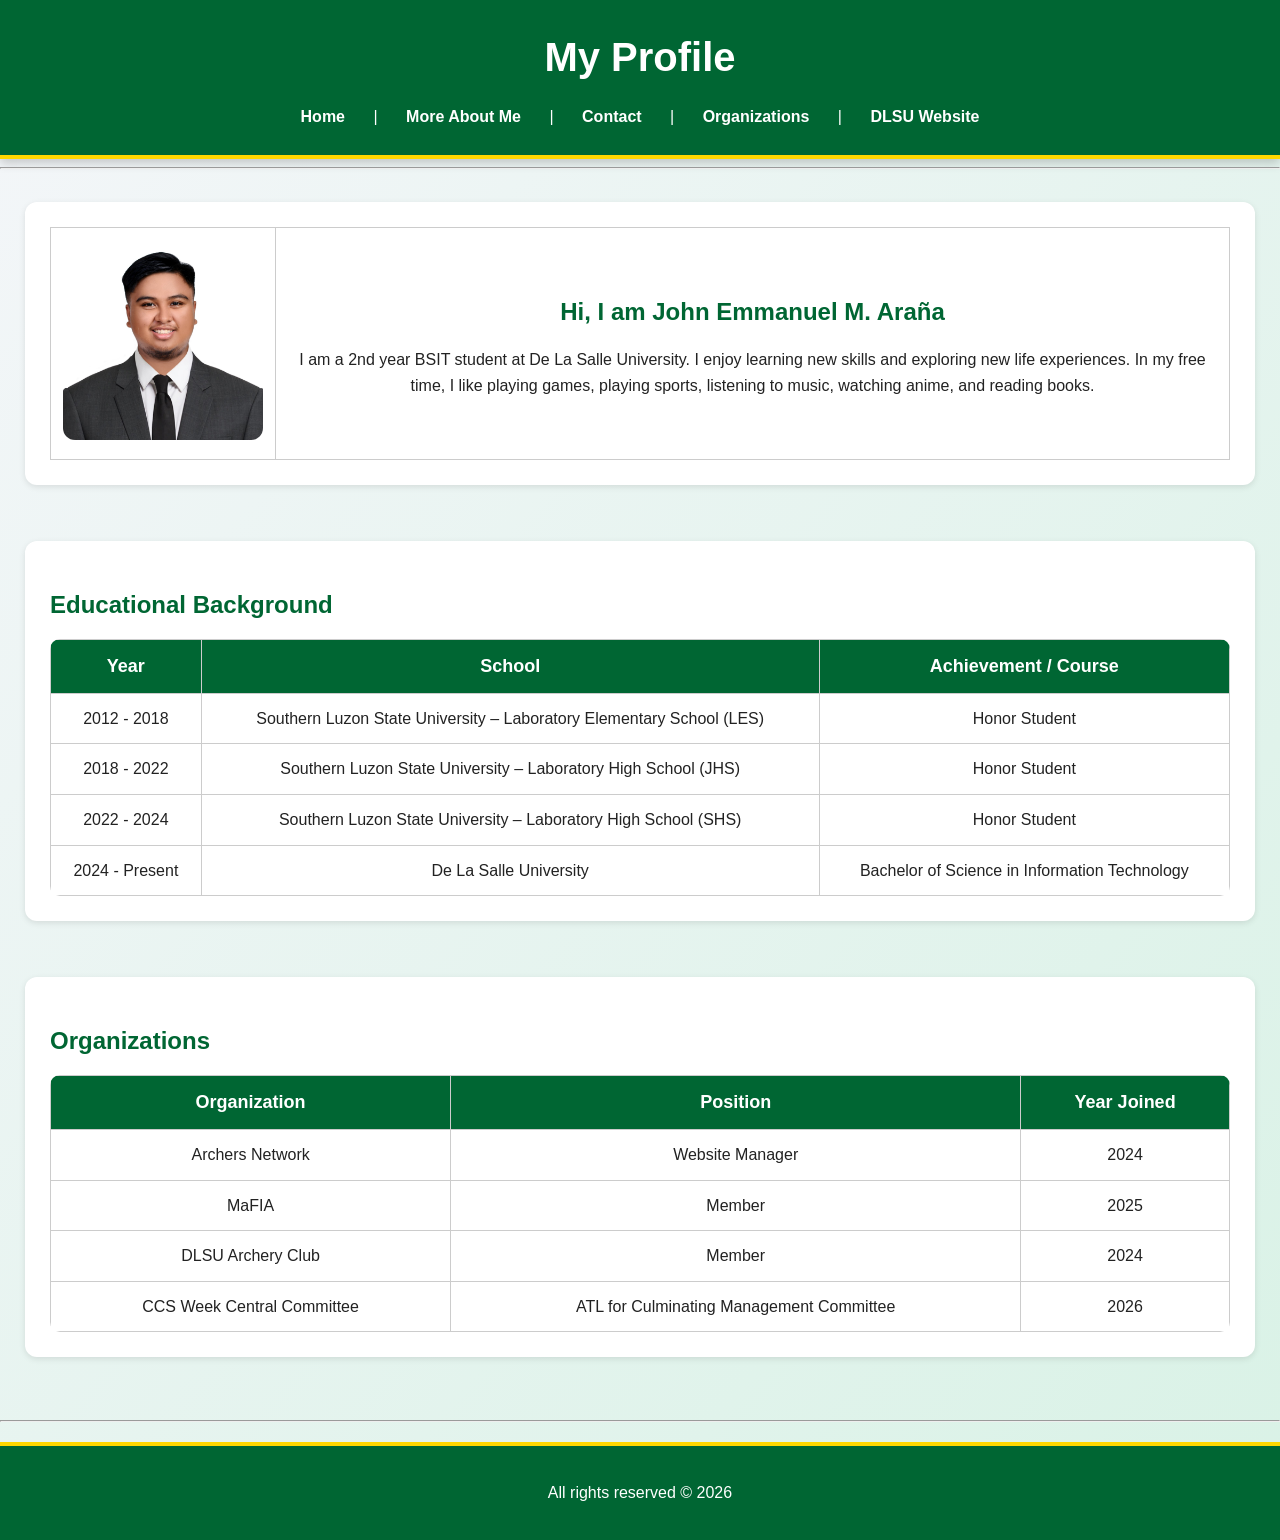
<file: index.html>
<!-- index.html -->

<!DOCTYPE html>
<html lang="en">

<head>
    <meta charset="UTF-8">
    <meta name="viewport" content="width=device-width, initial-scale=1.0">
    <title>My Profile</title>

    <link rel="stylesheet" href="style.css">
</head>

<body>

    <header>

        <h1>My Profile</h1>

        <nav>
            <a href="index.html">Home</a> |
            <a href="about.html">More About Me</a> |
            <a href="contact.html">Contact</a> |
            <a href="#organizations">Organizations</a> |
            <a href="https://www.dlsu.edu.ph/" target="_blank">
                DLSU Website
            </a>
        </nav>

    </header>

    <hr>

    <main>


        <section>

            <table cellpadding="15">

                <tr>

                    <td>
                        <img src="Images/Me.jpg"
                             alt="Profile Picture"
                             width="200"
                             class="profile-image">
                    </td>

                    <td>

                        <h2>Hi, I am John Emmanuel M. Araña</h2>

                        <p>
                            I am a 2nd year BSIT student at De La Salle University.
                            I enjoy learning new skills and exploring new life experiences.
                            In my free time, I like playing games, playing sports,
                            listening to music, watching anime, and reading books.
                        </p>

                    </td>

                </tr>

            </table>

        </section>

        <br>

        <section>

            <h2>Educational Background</h2>

            <table width="100%" 
                cellpadding="10"
                class="info-table">

                <tr>
                    <th>Year</th>
                    <th>School</th>
                    <th>Achievement / Course</th>
                </tr>

                <tr>
                    <td>2012 - 2018</td>
                    <td>
                        Southern Luzon State University –
                        Laboratory Elementary School (LES)
                    </td>
                    <td>Honor Student</td>
                </tr>

                <tr>
                    <td>2018 - 2022</td>
                    <td>
                        Southern Luzon State University –
                        Laboratory High School (JHS)
                    </td>
                    <td>Honor Student</td>
                </tr>

                <tr>
                    <td>2022 - 2024</td>
                    <td>
                        Southern Luzon State University –
                        Laboratory High School (SHS)
                    </td>
                    <td>Honor Student</td>
                </tr>

                <tr>
                    <td>2024 - Present</td>
                    <td>De La Salle University</td>
                    <td>
                        Bachelor of Science in Information Technology
                    </td>
                </tr>

            </table>

        </section>

        <br>

        <section id="organizations">

            <h2>Organizations</h2>

            <table width="100%" 
                cellpadding="10"
                class="info-table">

                <tr>
                    <th>Organization</th>
                    <th>Position</th>
                    <th>Year Joined</th>
                </tr>

                <tr>
                    <td>Archers Network</td>
                    <td>Website Manager</td>
                    <td>2024</td>
                </tr>

                <tr>
                    <td>MaFIA</td>
                    <td>Member</td>
                    <td>2025</td>
                </tr>

                <tr>
                    <td>DLSU Archery Club</td>
                    <td>Member</td>
                    <td>2024</td>
                </tr>

                <tr>
                    <td>CCS Week Central Committee</td>
                    <td>ATL for Culminating Management Committee</td>
                    <td>2026</td>
                </tr>

            </table>

        </section>

    </main>

    <hr>

    <footer>
        <p>All rights reserved © 2026</p>
    </footer>

</body>

</html>
</file>
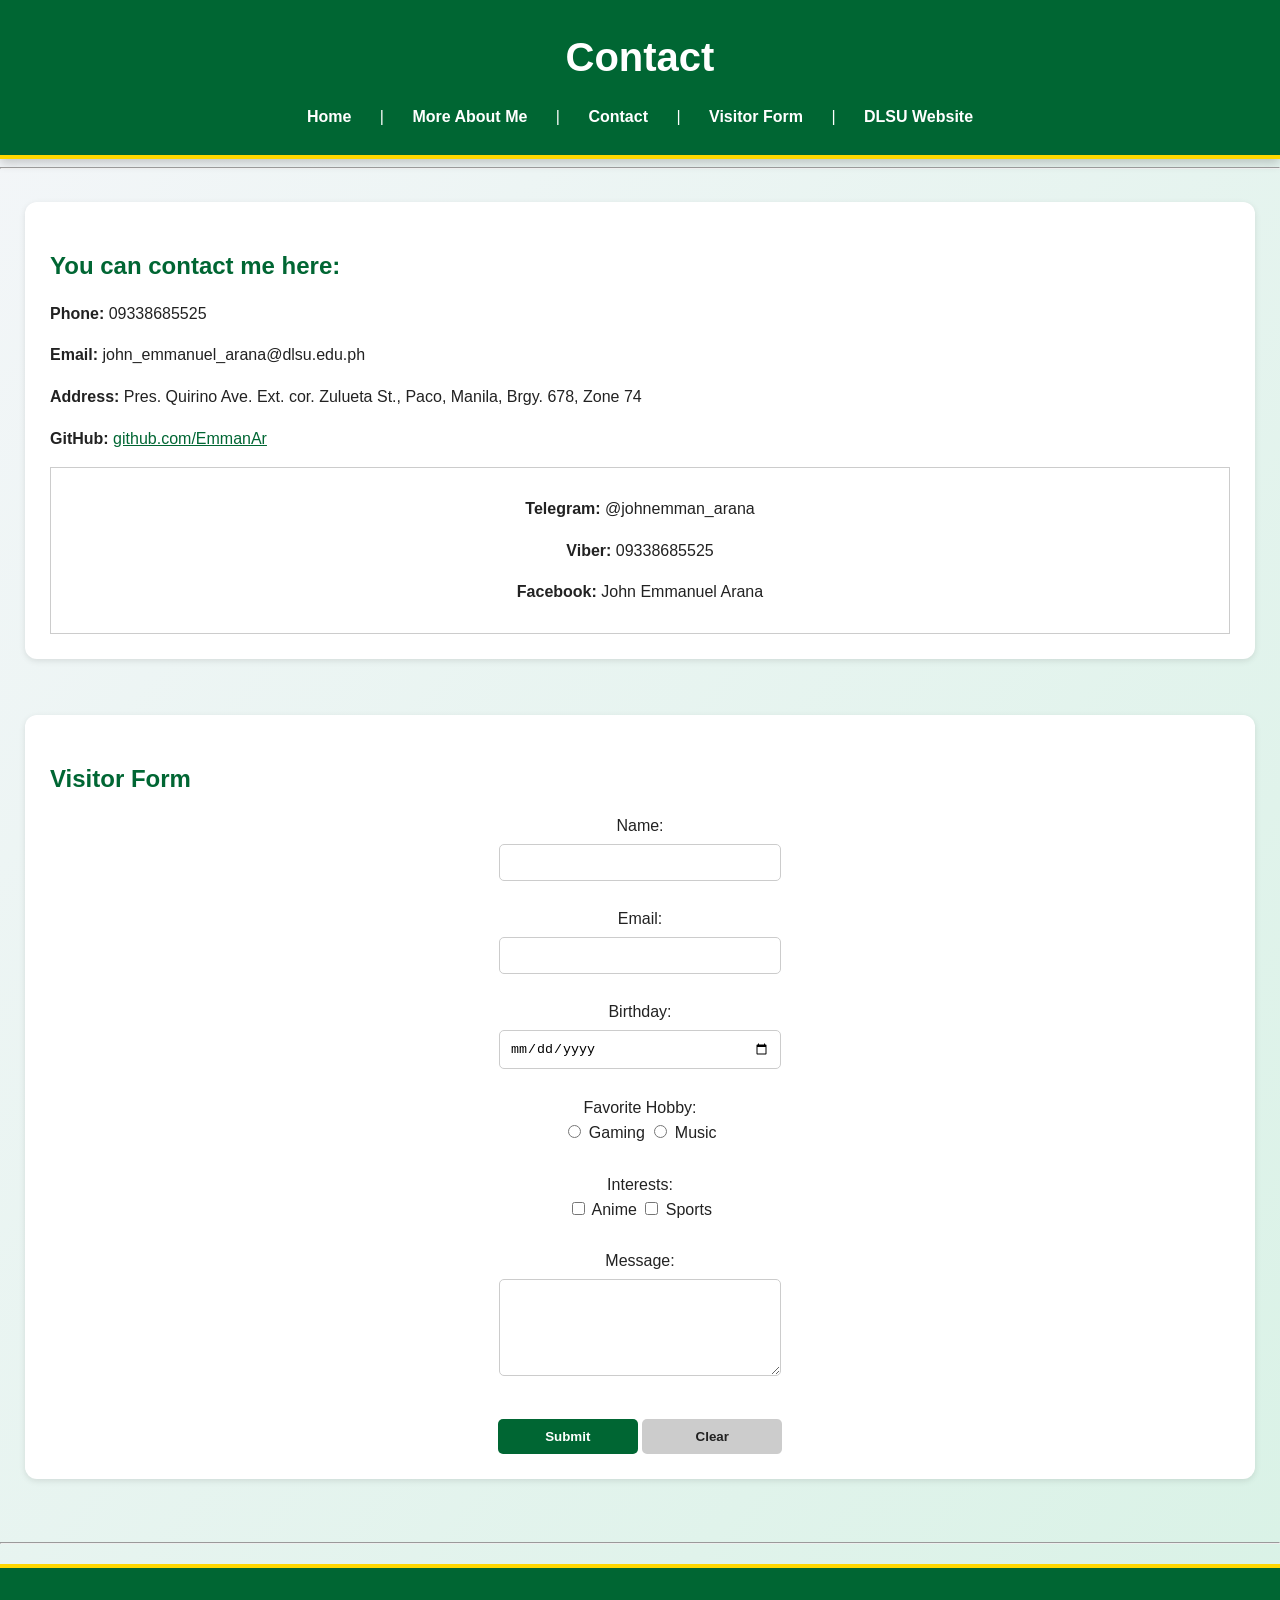
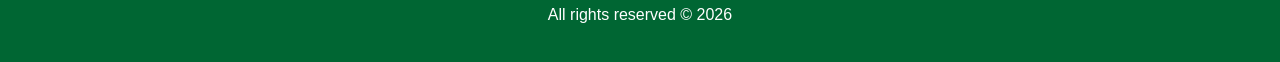
<file: contact.html>
<!-- contact.html -->

<!DOCTYPE html>
<html lang="en">

<head>
    <meta charset="UTF-8">
    <meta name="viewport" content="width=device-width, initial-scale=1.0">
    <title>Contact</title>

    <link rel="stylesheet" href="style.css">
</head>

<body>

    <header>

        <h1>Contact</h1>

        <nav>
            <a href="index.html">Home</a> |
            <a href="about.html">More About Me</a> |
            <a href="contact.html">Contact</a> |
            <a href="#visitor-form">Visitor Form</a> |
            <a href="https://www.dlsu.edu.ph/" target="_blank">
                DLSU Website
            </a>
        </nav>

    </header>

    <hr>

    <main>

        <section>

            <h2>You can contact me here:</h2>

            <table width="100%"
                class="contact-table>

                <tr>

                    <td width="50%">

                        <p><strong>Phone:</strong> 09338685525</p>

                        <p><strong>Email:</strong> john_emmanuel_arana@dlsu.edu.ph</p>

                        <p><strong>Address:</strong> Pres. Quirino Ave. Ext. cor. Zulueta St., Paco, Manila, Brgy. 678, Zone 74</p>

                        <p>
                            <strong>GitHub:</strong>

                            <a href="https://github.com/EmmanAr"
                            target="_blank">

                            github.com/EmmanAr

                            </a>
                        </p>

                    </td>

                    <td width="50%">

                        <p><strong>Telegram:</strong> @johnemman_arana</p>

                        <p><strong>Viber:</strong> 09338685525</p>

                        <p><strong>Facebook:</strong> John Emmanuel Arana</p>

                    </td>

                </tr>

            </table>

        </section>

        <br>

        <section id="visitor-form">

            <h2>Visitor Form</h2>

            <form class="visitor-form">

                <label for="name">Name:</label><br>

                <input type="text"
                    id="name"
                    name="name">

                <br><br>

                <label for="email">Email:</label><br>

                <input type="email"
                    id="email"
                    name="email">

                <br><br>

                <label for="birthday">Birthday:</label><br>

                <input type="date"
                    id="birthday"
                    name="birthday">

                <br><br>

                <label>Favorite Hobby:</label><br>

                <input type="radio"
                    id="gaming"
                    name="hobby">

                <label for="gaming">Gaming</label>

                <input type="radio"
                    id="music"
                    name="hobby">

                <label for="music">Music</label>

                <br><br>

                <label>Interests:</label><br>

                <input type="checkbox"
                    id="anime">

                <label for="anime">Anime</label>

                <input type="checkbox"
                    id="sports">

                <label for="sports">Sports</label>

                <br><br>

                <label for="message">Message:</label><br>

                <textarea id="message"
                        rows="5"
                        cols="40"></textarea>

                <br><br>

                <input type="submit"
                    value="Submit">
                <input type="reset" 
                    value="Clear">

            </form>

        </section>

    </main>

    <hr>

    <footer>
        <p>All rights reserved © 2026</p>
    </footer>

</body>

</html>
</file>
<file: style.css>
/*
   GENERAL STYLING
*/

body {
    font-family: Arial, sans-serif;
    background-color: #f4f6f9;
    color: #222222;
    margin: 0;
    padding: 0;
    line-height: 1.6;

    /* added background gradient */
    background: linear-gradient(to bottom right, #f4f6f9, #d9f2e6);

    /* page load animation */
    animation: slideIn 1s ease-out;
}

/*
   SMOOTH SCROLL
*/

html {
    scroll-behavior: smooth;
}

/*
   HEADER
*/

header {
    background-color: #006633;
    color: white;
    text-align: center;
    padding: 25px;

    box-shadow: 0 4px 10px rgba(0, 0, 0, 0.2);
    border-bottom: 4px solid #ffd700;
}

header h1 {
    margin: 0;
    font-size: 40px;
    animation: glowTitle 2s infinite alternate;
}

/*
   NAVIGATION
*/

nav {
    margin-top: 15px;
}

nav a {
    text-decoration: none;
    color: white;
    font-weight: bold;
    margin: 0 12px;
    transition: 0.3s;
    padding: 8px 12px;
    border-radius: 5px;
}

nav a:hover {
    color: #ffd700;
    background-color: rgba(255, 255, 255, 0.2);
}

/* 
   MAIN CONTENT
*/

main {
    padding: 25px;
}

/*
   SECTION STYLING
*/

section {
    background-color: white;
    padding: 25px;
    margin-bottom: 30px;
    border-radius: 12px;
    box-shadow: 0 2px 6px rgba(0, 0, 0, 0.1);
    transition: 0.3s;

    /* scroll animation */
    animation: scrollSlide linear;
    animation-timeline: view();
    animation-range: entry 0% cover 30%;
}

section:hover {
    transform: translateY(-5px);
    box-shadow: 0 6px 14px rgba(0, 0, 0, 0.15);
}

/*
   HEADINGS
*/

h2 {
    color: #006633;
    margin-bottom: 15px;
}

h3 {
    color: #004d26;
}

/* animate text */
h1, h2, h3, p, li, a, td, th, label {
    animation: textSlide 1.2s ease-out;
}

/*
   TABLE STYLING
*/

table {
    width: 100%;
    border-collapse: collapse;
}

th {
    background-color: #006633;
    color: white;
    font-size: 18px;
}

th, td {
    border: 1px solid #cccccc;
    padding: 12px;
    text-align: center;
}

tr:hover {
    background-color: #f0fff4;
}

/* table card style */
.info-table,
.favorites-table,
.contact-table {
    background-color: white;
    overflow: hidden;
    border-radius: 10px;
}

/*
   IMAGES / MEDIA
*/

img {
    transition: 0.3s;
}

img:hover {
    transform: scale(1.05);
}

.profile-image {
    border-radius: 12px;
}

video {
    max-width: 100%;
    transition: 0.3s;
    border-radius: 10px;
}

video:hover {
    transform: scale(1.03);
}

audio {
    max-width: 100%;
    width: 300px;
}

/*
   LISTS
*/

ul {
    padding-left: 20px;
}

li {
    margin-bottom: 8px;
}

.no-bullets {
    list-style: none;
    padding-left: 0;
}

/*
   FORM STYLING
*/

form {
    margin-top: 15px;
    max-width: 420px;
    margin-left: auto;
    margin-right: auto;
    text-align: center;
}

input,
textarea {
    padding: 10px;
    width: 260px;
    border: 1px solid #cccccc;
    border-radius: 5px;
    margin-top: 5px;

}

textarea {
    resize: vertical;
}

input[type="radio"],
input[type="checkbox"] {
    width: auto;
}

input[type="submit"] {
    background-color: #006633;
    color: white;
    border: none;
    cursor: pointer;
    width: 140px;
    font-weight: bold;
    transition: 0.3s;
}

input[type="reset"] {
    background-color: #cccccc;
    color: #222222;
    border: none;
    cursor: pointer;
    width: 140px;
    font-weight: bold;
    transition: 0.3s;
    margin-top: 10px;
}

input[type="submit"]:hover {
    transform: scale(1.05);
    background-color: #00aa55;
}

input[type="reset"]:hover {
    background-color: #aaaaaa;
    transform: scale(1.05);
}

/*
   LINKS
*/

a {
    color: #006633;
    transition: 0.3s;
}

a:hover {
    color: #00cc66;
    text-decoration: underline;
}

a:visited {
    color: #00ff44;
}

a:active {
    color: #ff6600;
}

/*
   FOOTER
*/

footer {
    background-color: #006633;
    color: white;
    text-align: center;
    padding: 18px;
    margin-top: 20px;

    border-top: 4px solid #ffd700;
}

/*
   ANIMATIONS
*/

@keyframes slideIn {
    from {
        opacity: 0;
        transform: translateX(-100px);
    }
    to {
        opacity: 1;
        transform: translateX(0);
    }
}

@keyframes textSlide {
    from {
        opacity: 0;
        transform: translateX(-40px);
    }
    to {
        opacity: 1;
        transform: translateX(0);
    }
}

@keyframes scrollSlide {
    from {
        opacity: 0;
        transform: translateY(80px);
    }
    to {
        opacity: 1;
        transform: translateY(0);
    }
}

@keyframes glowTitle {
    from {
        text-shadow: 0 0 5px white;
    }
    to {
        text-shadow: 0 0 15px #ffd700;
    }
}
</file>
